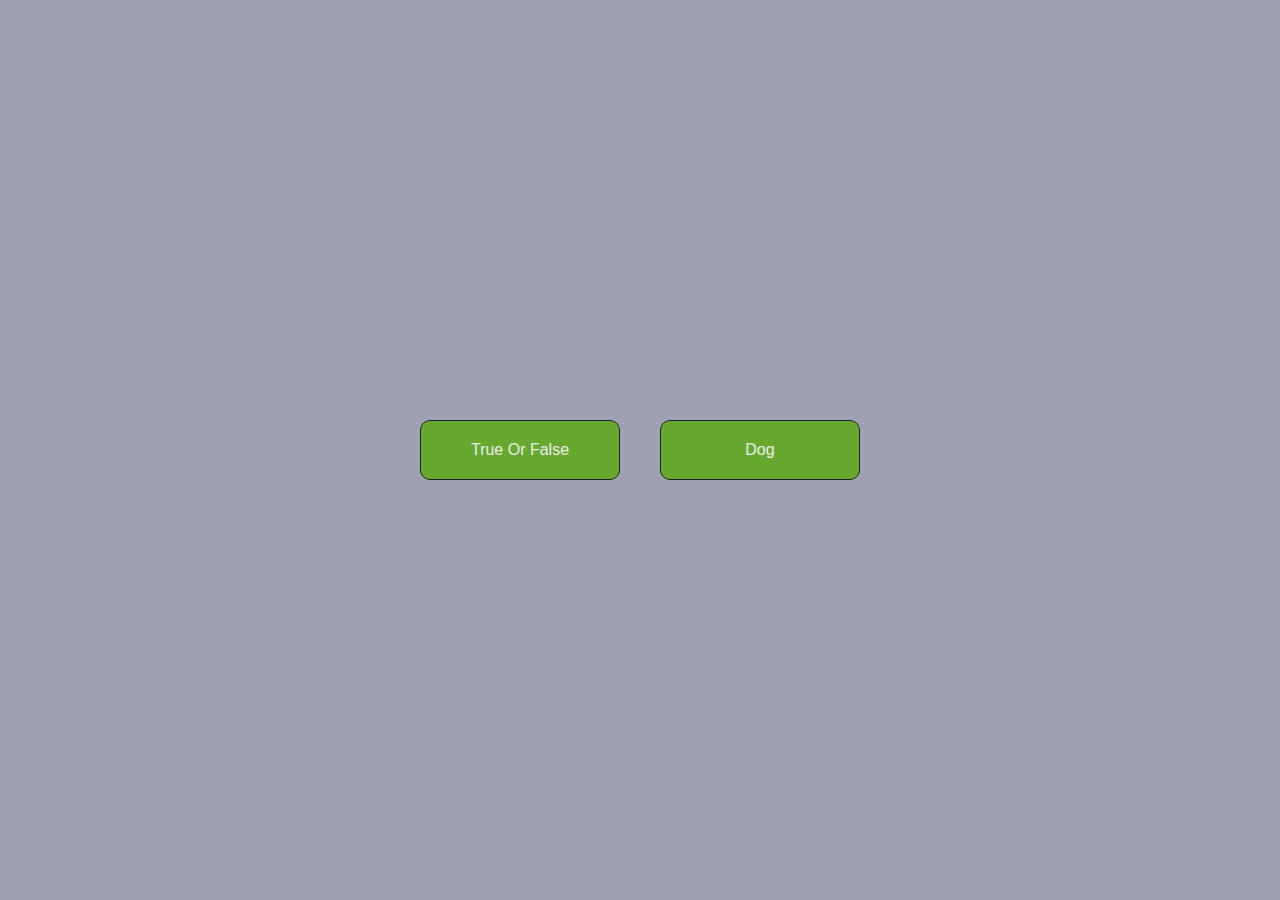
<file: index.html>
<!DOCTYPE html>
<html lang="en">

<head>
  <meta charset="UTF-8">
  <meta http-equiv="X-UA-Compatible" content="IE=edge">
  <meta name="viewport" content="width=device-width, initial-scale=1.0">
  <link rel="stylesheet" href="./css/index.css">
  <title>Api</title>
</head>

<body>
  <a href="./html/true_or_false.html">True Or False</a>
  <a href="/html/dog.html">Dog</a>
</body>

</html>
</file>
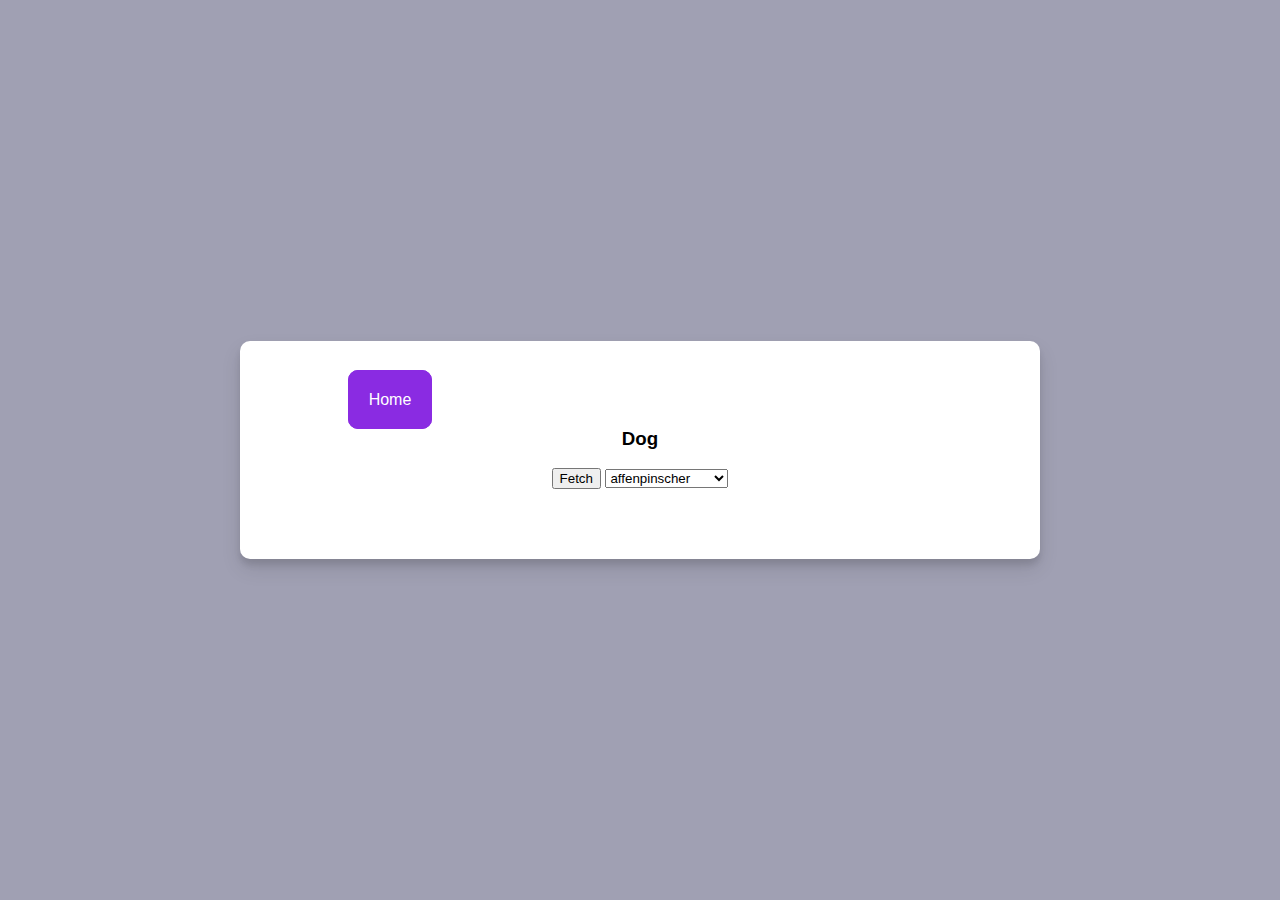
<file: html/dog.html>
<!DOCTYPE html>
<html lang="en">

<head>
    <meta charset="UTF-8">
    <meta http-equiv="X-UA-Compatible" content="IE=edge">
    <meta name="viewport" content="width=device-width, initial-scale=1.0">
    <link rel="stylesheet" href="../css/dog.css">
    <title>Dog</title>
</head>

<body>
    <div class="container">
        <a href="../index.html">Home</a>
        <h3>Dog</h3>
        <div class="question"></div>
        <div class="btnContainer">
            <button class="fetch">Fetch</button>
            <select class="dogSelector">
                <option value="affenpinscher">affenpinscher</option>
                <option value="african">african</option>
                <option value="airedale">airedale</option>
                <option value="akita">akita</option>
                <option value="appenzeller">appenzeller</option>
                <option value="basenji">basenji</option>
                <option value="beagle">beagle</option>
                <option value="bluetick">bluetick</option>
                <option value="borzoi">borzoi</option>
                <option value="bouvier">bouvier</option>
                <option value="boxer">boxer</option>
                <option value="brabancon">brabancon</option>
                <option value="briard">briard</option>
                <option value="chihuahua">chihuahua</option>
                <option value="chow">chow</option>
                <option value="clumber">clumber</option>
                <option value="cockapoo">cockapoo</option>
                <option value="coonhound">coonhound</option>
                <option value="cotondetulear">cotondetulear</option>
                <option value="dachshund">dachshund</option>
                <option value="dalmatian">dalmatian</option>
                <option value="dane-great">great dane</option>
                <option value="dhole">dhole</option>
                <option value="dingo">dingo</option>
                <option value="doberman">doberman</option>
                <option value="entlebucher">entlebucher</option>
                <option value="eskimo">eskimo</option>
                <option value="germanshepherd">germanshepherd</option>
                <option value="groenendael">groenendael</option>
                <option value="havanese">havanese</option>
                <option value="husky">husky</option>
                <option value="keeshond">keeshond</option>
                <option value="kelpie">kelpie</option>
                <option value="komondor">komondor</option>
                <option value="kuvasz">kuvasz</option>
                <option value="labradoodle">labradoodle</option>
                <option value="labrador">labrador</option>
                <option value="leonberg">leonberg</option>
                <option value="lhasa">lhasa</option>
                <option value="malamute">malamute</option>
                <option value="malinois">malinois</option>
                <option value="maltese">maltese</option>
                <option value="mexicanhairless">mexicanhairless</option>
                <option value="mix">mix</option>
                <option value="newfoundland">newfoundland</option>
                <option value="otterhound">otterhound</option>
                <option value="papillon">papillon</option>
                <option value="pekinese">pekinese</option>
                <option value="pembroke">pembroke</option>
                <option value="pitbull">pitbull</option>
                <option value="pomeranian">pomeranian</option>
                <option value="pug">pug</option>
                <option value="puggle">puggle</option>
                <option value="pyrenees">pyrenees</option>
                <option value="redbone">redbone</option>
                <option value="rottweiler">rottweiler</option>
                <option value="saluki">saluki</option>
                <option value="samoyed">samoyed</option>
                <option value="schipperke">schipperke</option>
                <option value="shiba">shiba</option>
                <option value="shihtzu">shihtzu</option>
                <option value="stbernard">stbernard</option>
                <option value="vizsla">vizsla</option>
                <option value="weimaraner">weimaraner</option>
                <option value="whippet">whippet</option>
            </select>
        </div>
        <div class="img"></div>
    </div>
    <script src="../js/dog.js"></script>
</body>

</html>
</file>
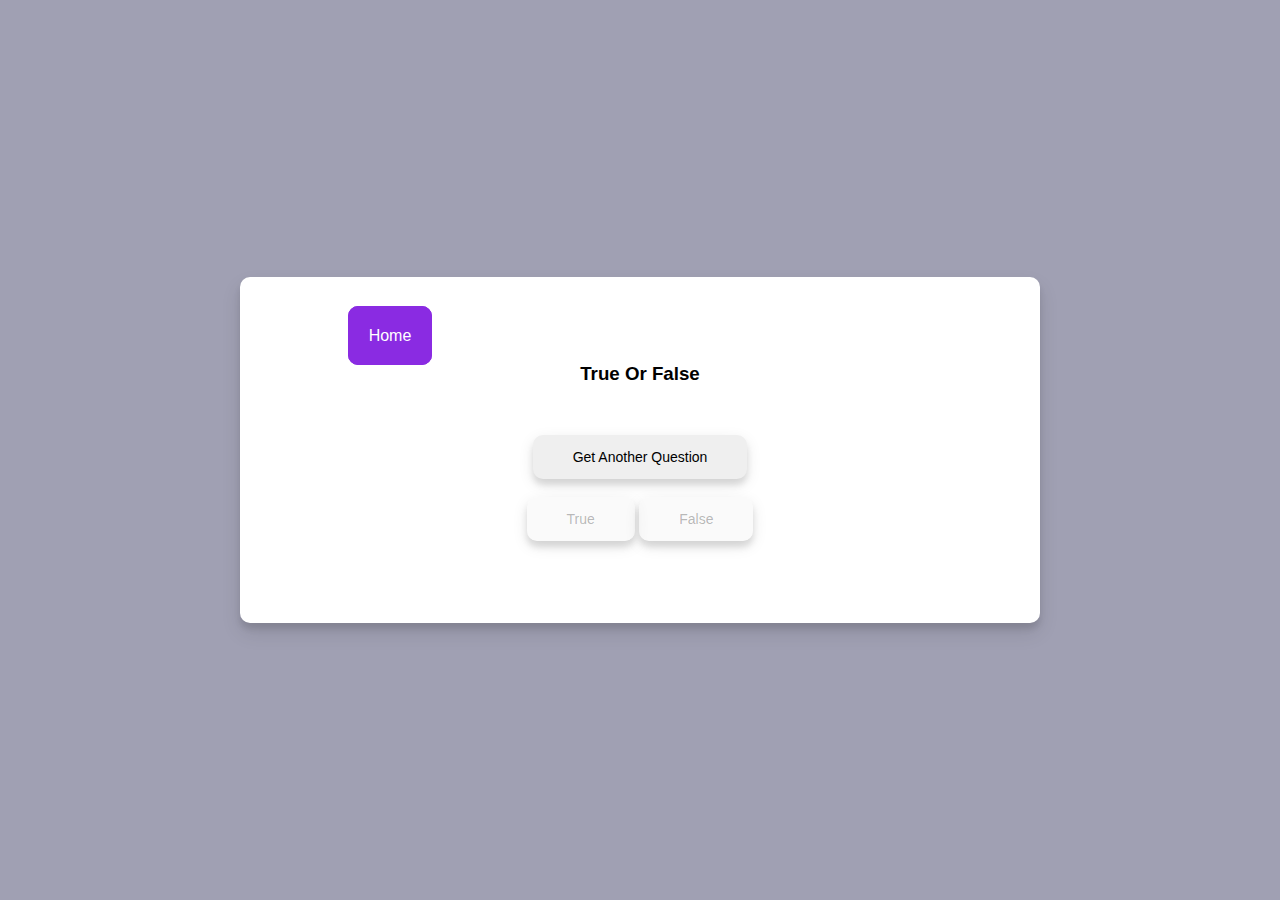
<file: html/true_or_false.html>
<!DOCTYPE html>
<html lang="en">

<head>
    <meta charset="UTF-8">
    <meta http-equiv="X-UA-Compatible" content="IE=edge">
    <meta name="viewport" content="width=device-width, initial-scale=1.0">
    <link rel="stylesheet" href="../css/true_or_false.css">
    <title>True Or False</title>
</head>

<body>
    <div class="container">
        <a href="../index.html">Home</a>
        <h3>True Or False</h3>
        <div class="question"></div>
        <div class="btnContainer">
            <button class="btnQuestion btn1">Get Another Question</button><br><br>
            <button class="btnTrue btn2">True</button>
            <button class="btnFalse btn2 ">False</button>
        </div>
        <div class="contain">
            <div class="img"></div>
            <div class="trueOrFalse"></div>
        </div>
    </div>
    <script src="../js/true_or_false.js"></script>
</body>

</html>
</file>
<file: css/index.css>
* {
	box-sizing: border-box;
}
body {
	background-color: #a0a0b3;
	font-family: 'Muli', sans-serif;
	display: flex;
	align-items: center;
	justify-content: center;
	height: 100vh;
	margin: 0;
}

a {
	color: white;
	text-decoration: none;
	text-align: center;
	background: rgb(90, 172, 13);
	border: 1px black solid;
	margin: 20px;
	padding: 20px;
	border-radius: 10px;
	width: 200px;
	opacity: 0.8;
}
a:hover {
	background: rgb(114, 230, 6);
}
</file>
<file: css/dog.css>
* {
	box-sizing: border-box;
}

body {
	background-color: #a0a0b3;
	font-family: 'Muli', sans-serif;
	display: flex;
	flex-direction: column;
	align-items: center;
	justify-content: center;
	height: 100vh;
	margin: 0;
}
a {
	color: white;
	border: 1px solid blueviolet;
	background: blueviolet;
	border-radius: 10px;
	padding: 20px;
	text-decoration: none;
	margin-right: 500px;
}
a:hover {
	color: cornsilk;
}
.img {
	margin-top: 20px;
}
.container {
	background-color: #fff;
	border-radius: 10px;
	box-shadow: 0 10px 20px rgba(0, 0, 0, 0.1), 0 6px 6px rgba(0, 0, 0, 0.1);
	padding: 50px 20px;
	text-align: center;
	max-width: 100%;
	width: 800px;
}
.contain {
	width: 100%;
	display: flex;
	align-items: center;
	justify-content: center;
}

@media screen and (max-width: 480px) {
	.social-panel-container.visible {
		transform: translateX(0px);
	}

	.floating-btn {
		right: 10px;
	}
}
</file>
<file: css/true_or_false.css>
* {
	box-sizing: border-box;
}

body {
	background-color: #a0a0b3;
	font-family: 'Muli', sans-serif;
	display: flex;
	flex-direction: column;
	align-items: center;
	justify-content: center;
	height: 100vh;
	margin: 0;
}
a {
	color: white;
	border: 1px solid blueviolet;
	background: blueviolet;
	border-radius: 10px;
	padding: 20px;
	text-decoration: none;
	margin-right: 500px;
}
a:hover {
	color: cornsilk;
}
img {
	width: 50px;
	margin-right: 10px;
	padding-top: 30px;
	/* display: none; */
}
.container {
	background-color: #fff;
	border-radius: 10px;
	box-shadow: 0 10px 20px rgba(0, 0, 0, 0.1), 0 6px 6px rgba(0, 0, 0, 0.1);
	padding: 50px 20px;
	text-align: center;
	max-width: 100%;
	width: 800px;
}
.contain {
	width: 100%;
	display: flex;
	align-items: center;
	justify-content: center;
}
.question {
	font-size: 30px;
	letter-spacing: 1px;
	line-height: 40px;
	margin: 50px auto;
	max-width: 600px;
}
.btn1 {
	border: 0;
	border-radius: 10px;
	box-shadow: 0 5px 15px rgba(0, 0, 0, 0.1), 0 6px 6px rgba(0, 0, 0, 0.1);
	cursor: pointer;
	font-size: 14px;
	padding: 14px 40px;
}
.btn2 {
	border: 0;
	border-radius: 10px;
	box-shadow: 0 5px 15px rgba(0, 0, 0, 0.1), 0 6px 6px rgba(0, 0, 0, 0.1);
	cursor: pointer;
	font-size: 14px;
	padding: 14px 40px;
}

.btn1:active {
	transform: scale(0.98);
}
.btn2:active {
	transform: scale(0.98);
}
.btn1:hover {
	opacity: 0.9;
}
.btn2:hover {
	opacity: 0.9;
}

.btn:focus {
	outline: 0;
}
.trueOrFalse {
	padding-top: 2rem;
}
@media screen and (max-width: 480px) {
	.social-panel-container.visible {
		transform: translateX(0px);
	}

	.floating-btn {
		right: 10px;
	}
}
</file>
